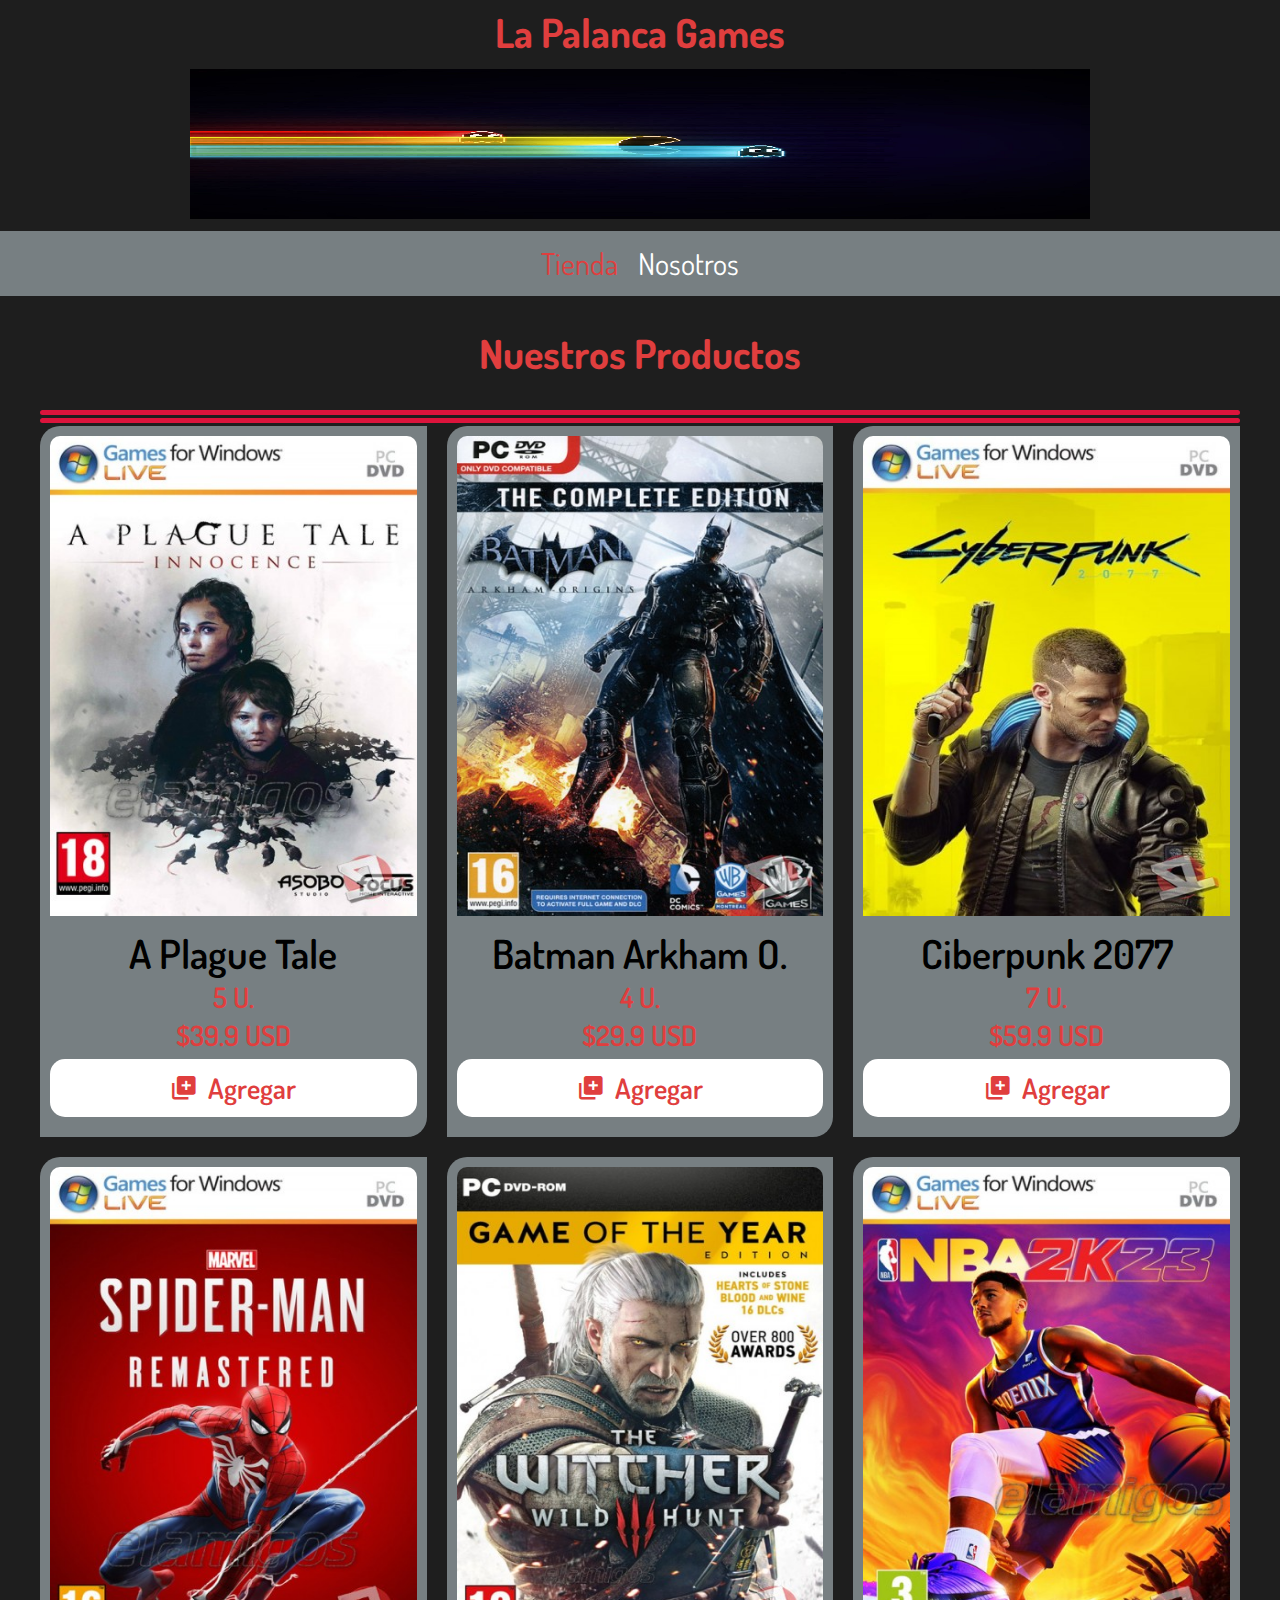
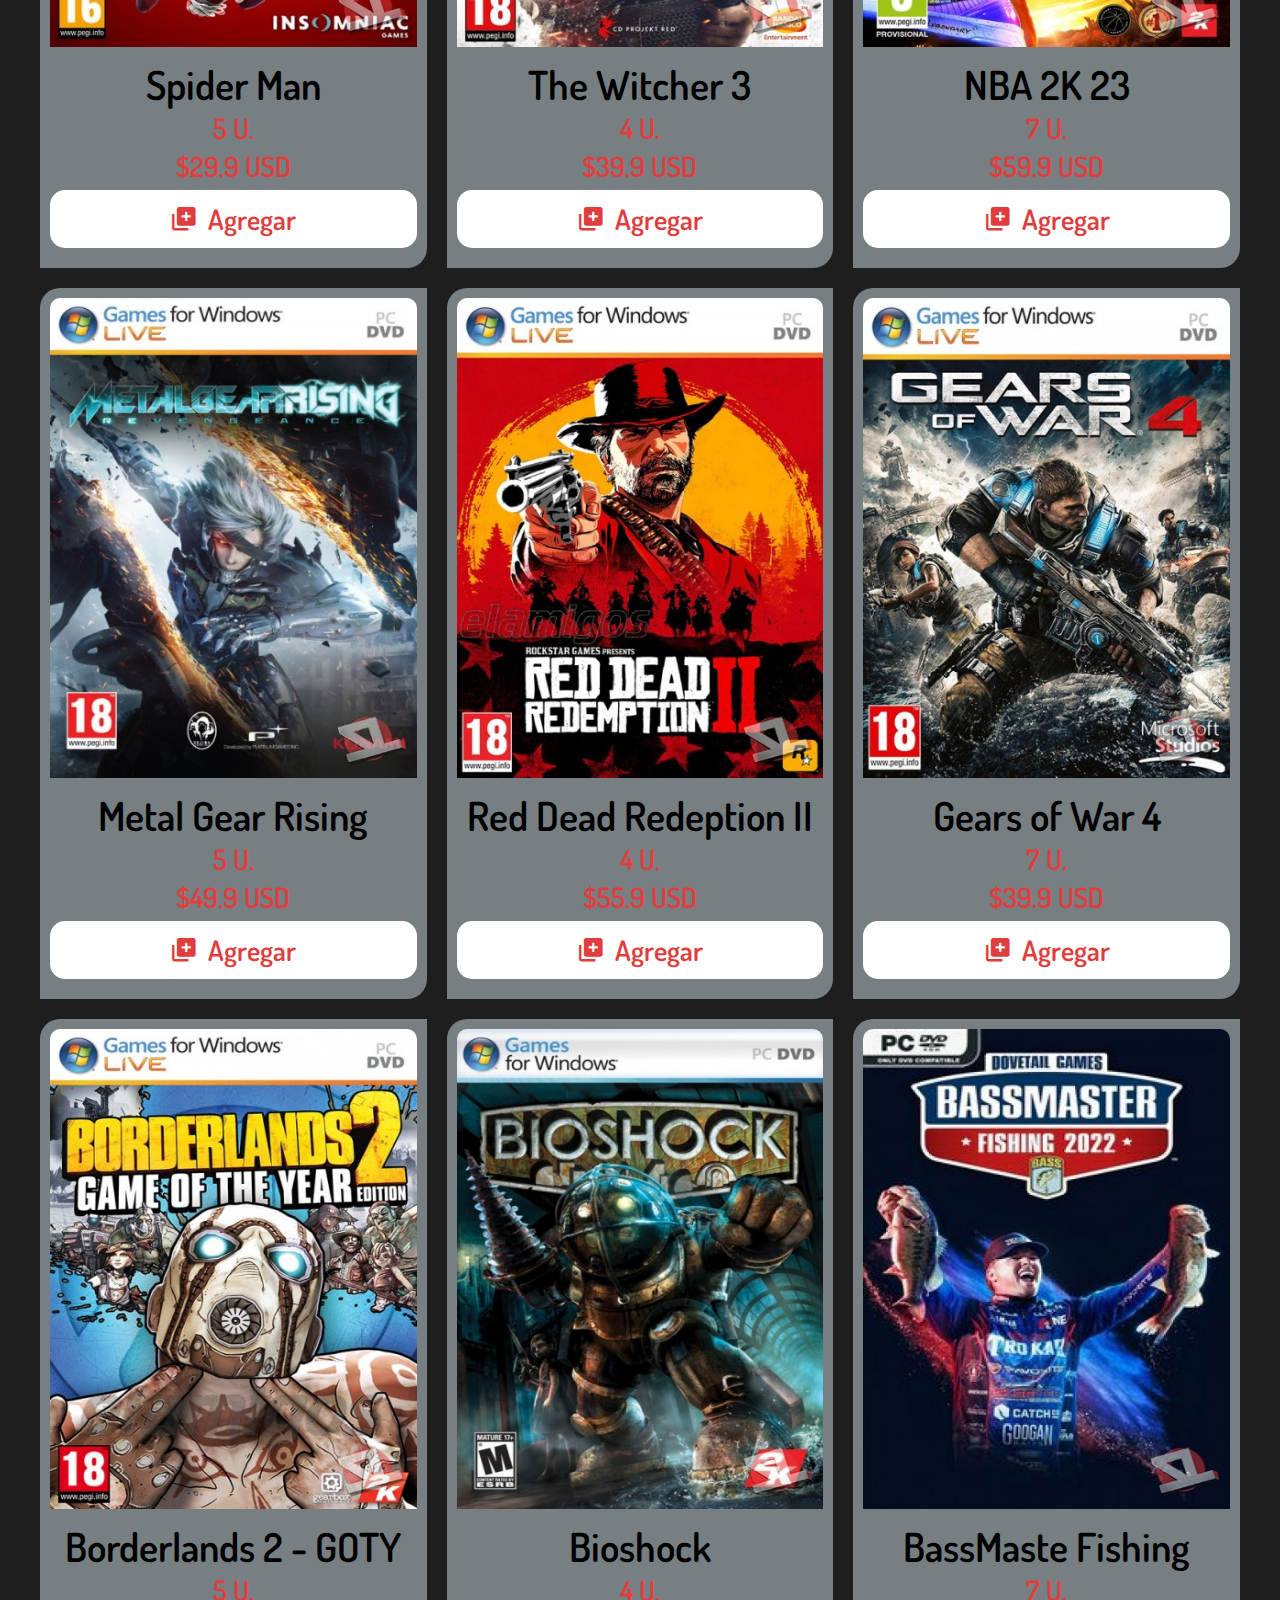
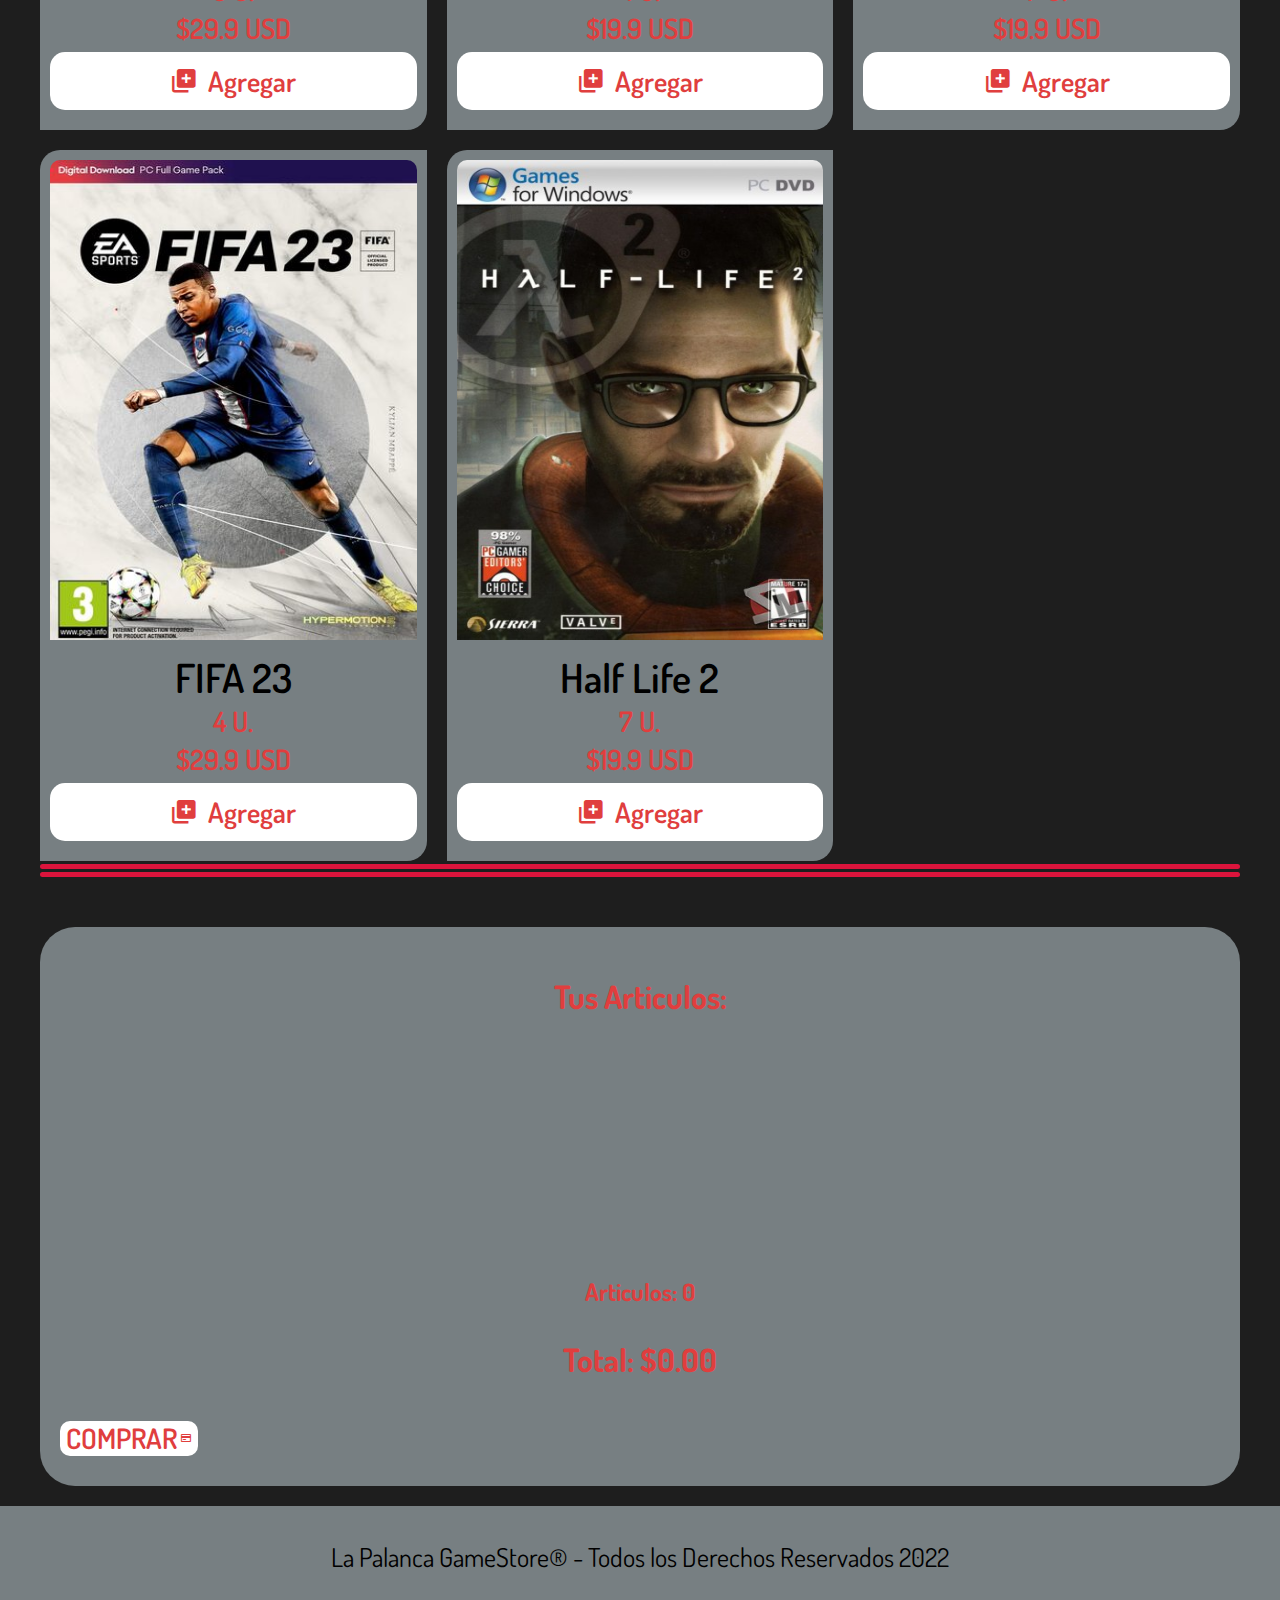
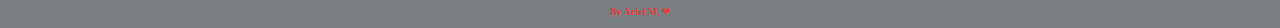
<file: index.html>
<!DOCTYPE html>
<html lang="en">
<head>
    <meta charset="UTF-8">
    <meta http-equiv="X-UA-Compatible" content="IE=edge">
    <meta name="viewport" content="width=device-width, initial-scale=1.0">
    <link rel="shortcut icon" href="./icon/favicon.png" type="image/x-icon">
    <link href="https://fonts.googleapis.com/css2?family=Dosis:wght@200;300;400;500;600;700;800&display=swap" rel="stylesheet">
    <link rel="stylesheet" href="css/normalize.css">
    <link rel="stylesheet"
href="https://cdn.jsdelivr.net/npm/boxicons@latest/css/boxicons.min.css">
    <link rel="stylesheet" href="css/style.css">
    <title>La Palanca Games</title>
</head>

<body>
    <header class="header" id="header">
        <nav class="nav_fixed">
            <h1 class="title_fixed pulse" id="start">La Palanca Games</h1>
        </nav>
        <a href="index.html">
            <img class="header__logo" src="./img/logo.jpg" alt="Logotipo">
        </a>
    </header>

    <nav class="navegacion">
        <a class="navegacion__enlace navegacion__enlace--activo pulse" href="index.html"> Tienda</a>
        <a class="navegacion__enlace pulse" href="./nosotros.html">Nosotros</a>
    </nav>

    <main class="contenedor main container">

        <section class="products" id="products">
            <h1>Nuestros Productos</h1>
<div class="underline"></div>
<div class="underline"></div>
            <div class="grid products__container">
                
            </div>
        </section>


        <div class="underline"></div>
        <div class="underline"></div>
        <section class="cart" id="cart">
            <div class="cart__container grid">
                <h2 class="cart__title">Tus Articulos: </h2>

                <ul class="cart__list"></ul>

                <div class="cart__checkout">
                    <h3 class="cart__count">Articulos: <span id="cart-count">0</span></h3>
                    <h2 class="cart__total">Total: $<span id="cart-total">0</span></h2>

                    <div class="cart__checkout">
                        <button type="button" class="cart__button btn--checkout producto__precio">COMPRAR<i
                                class='bx bx-credit-card'></i></button>
                    </div>
                </div>
            </div>
        </section>

    </main>

    <footer class="footer">
        <p class="footer__texto">La Palanca GameStore® - Todos los Derechos Reservados 2022</p>
        <h6 class="foot_❤">By Ariel M. ❤</h6>
    </footer>
    <script src="js/main.js"></script>
</body>

</html>
</file>
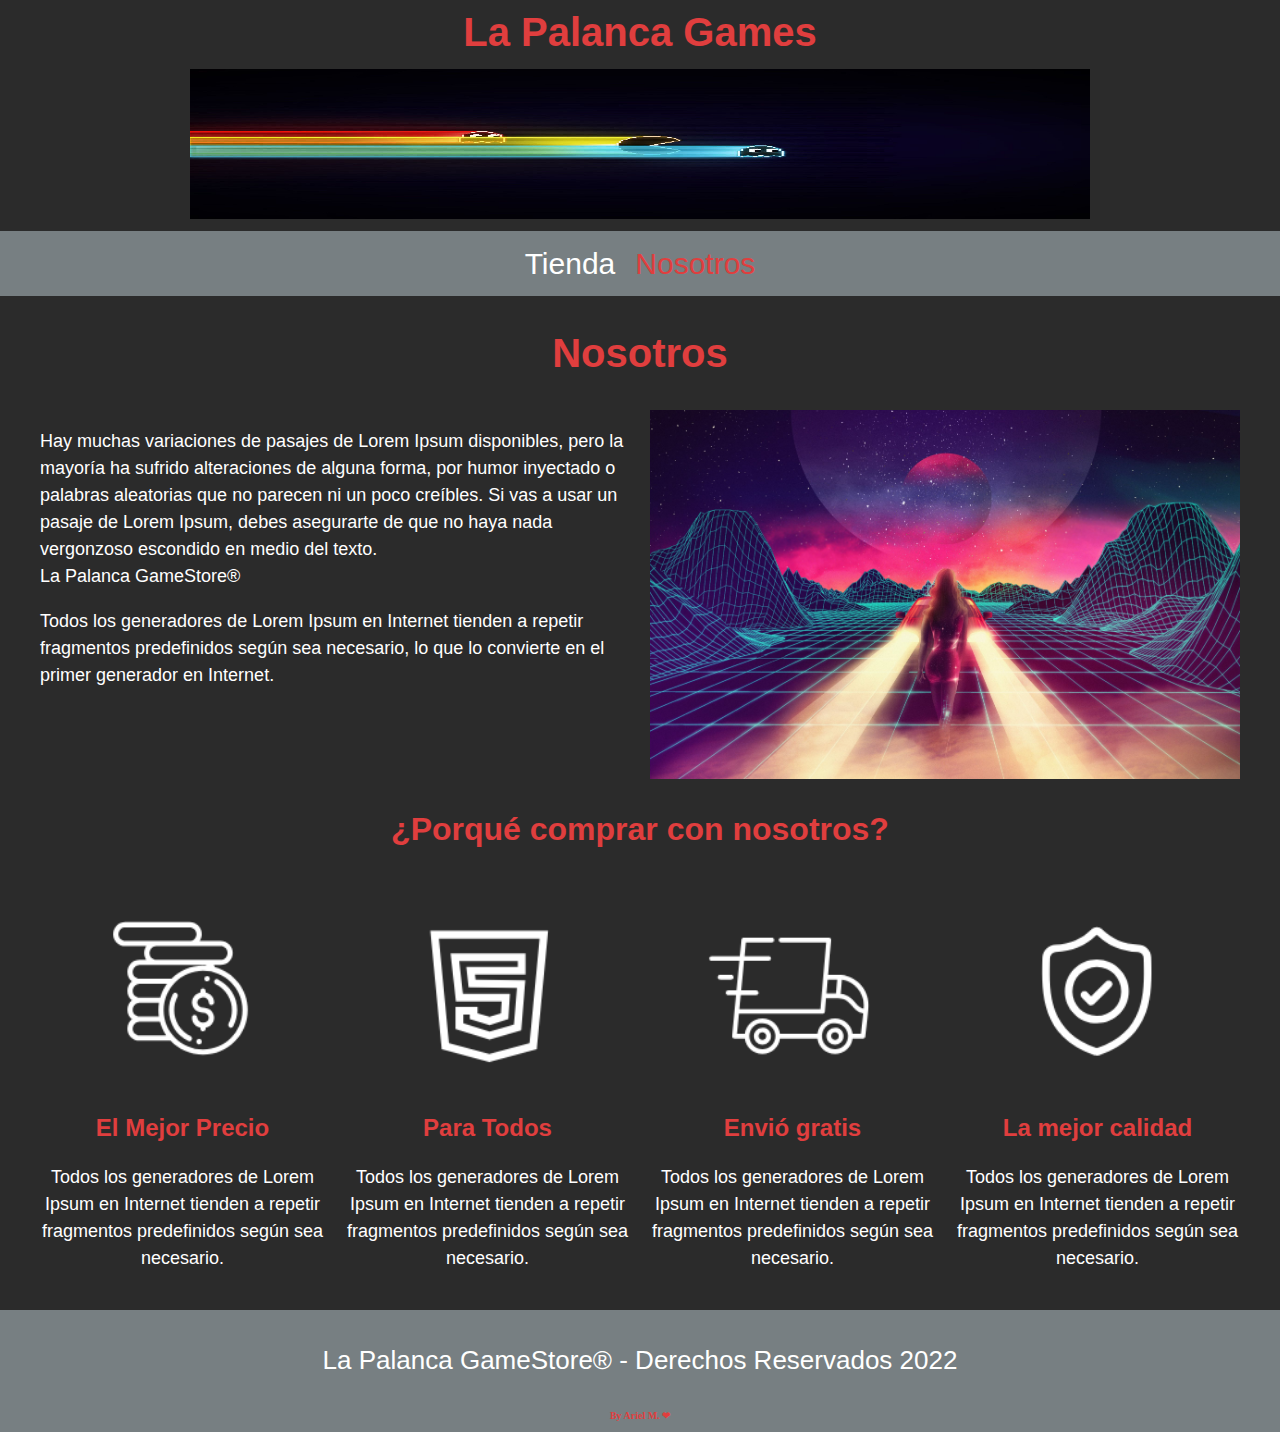
<file: nosotros.html>
<!DOCTYPE html>
<html lang="en">

<head>
    <meta charset="UTF-8">
    <meta http-equiv="X-UA-Compatible" content="IE=edge">
    <meta name="viewport" content="width=device-width, initial-scale=1.0">
    <link rel="stylesheet" href="css/normalize.css">
    <link rel="stylesheet" href="css/style.css">
    <link href="https://fonts.googleapis.com/css2?family=Staatliches&display=swap" rel="stylesheet">
    <title>La Palanca Games</title>
</head>

<body class="nosotros_fondo">
    
    <header class="header">
        <nav class="nav_fixed">
            <h1 class="title_fixed pulse" id="start">La Palanca Games</h1>
        </nav>
        <a href="index.html">
            <img class="header__logo" src="./img/logo.jpg" alt="Logotipo">
        </a>
    </header>

    <nav class="navegacion">
        <a class="navegacion__enlace" href="index.html"> Tienda</a>
        <a class="navegacion__enlace navegacion__enlace--activo" href="nosotros.html">Nosotros</a>
    </nav>

    <main class="contenedor">
        <h1>Nosotros</h1>
        <div class="nosotros">
            <div class="nosotros__contenido">
                <p>Hay muchas variaciones de pasajes de Lorem Ipsum disponibles, pero la mayoría ha sufrido alteraciones
                    de alguna forma, por humor inyectado o palabras aleatorias que no parecen ni un poco creíbles. Si
                    vas a usar un pasaje de Lorem Ipsum, debes asegurarte de que no haya nada vergonzoso escondido en
                    medio del texto. <br>La Palanca GameStore® </br></p>
                <p>Todos los generadores de Lorem Ipsum en Internet tienden a repetir fragmentos predefinidos según sea
                    necesario, lo que lo convierte en el primer generador en Internet.</p>
            </div>
            <img class="nosotros__imagen" src="./img/nosotros.jpg" alt="imagen_nosotros">
        </div>
    </main>

    <section class="contenedor comprar">
        <h2 class="comprar__titulo">¿Porqué comprar con nosotros?</h2>
        <div class="bloques">
            <div class="bloque">
                <img class="bloque__imagen" src="img/icono_1.png" alt="porque comprar">
                <h3 class="bloque__titulo">El Mejor Precio</h3>
                <p>Todos los generadores de Lorem Ipsum en Internet tienden a repetir fragmentos predefinidos según sea
                    necesario.</p>
            </div> <!-- .bloque -->
            <div class="bloque">
                <img class="bloque__imagen" src="img/icono_2.png" alt="porque comprar">
                <h3 class="bloque__titulo">Para Todos</h3>
                <p>Todos los generadores de Lorem Ipsum en Internet tienden a repetir fragmentos predefinidos según sea
                    necesario.</p>
            </div> <!-- .bloque -->
            <div class="bloque">
                <img class="bloque__imagen" src="img/icono_3.png" alt="porque comprar">
                <h3 class="bloque__titulo">Envió gratis</h3>
                <p>Todos los generadores de Lorem Ipsum en Internet tienden a repetir fragmentos predefinidos según sea
                    necesario.</p>
            </div> <!-- .bloque -->
            <div class="bloque">
                <img class="bloque__imagen" src="img/icono_4.png" alt="porque comprar">
                <h3 class="bloque__titulo">La mejor calidad</h3>
                <p>Todos los generadores de Lorem Ipsum en Internet tienden a repetir fragmentos predefinidos según sea
                    necesario.</p>
            </div> <!-- .bloque -->
        </div><!-- .bloques -->
    </section>

    <footer class="footer">
        <p class="footer__texto">La Palanca GameStore® - Derechos Reservados 2022
        </p>
        <h6 class="foot_❤">By Ariel M. ❤</h6>
    </footer>
</body>

</html>
</file>
<file: css/style.css>
:root {
    --header-height: 3.5rem;
    --primario: #1e1e1e;
    --primarioOscuro: #777f82;
    --secundario: #e03e3e;
    --secundarioOscuro: #2b2b2b;
    --blanco: #fff;
    --negro: #000;
    
    --fuentePrincipal: 'Dosis', sans-serif;
}
html {
    box-sizing: border-box;
    font-size: 62.5%;
}
*, *:before, *::after {
    box-sizing: inherit;
}

/* ************************** Globales ************************** */
body {
    background-color: var(--primario);
    font-size: 1.6rem;
    line-height: 1.5;
}
body::-webkit-scrollbar {
    width: 10px;
}
body::-webkit-scrollbar-thumb {
    background: #6ecddc; 
    border-radius: 3px;
}
p {
    font-size: 1.8rem;
    font-family: Arial, Helvetica, sans-serif;
    color: var(--negro);
}
a {
    text-decoration: none;
}
img {
    width: 100%;
}
.contenedor {
    max-width: 120rem;
    margin: 0 auto;
}
h1,h2,h3 {
    text-align: center;
    color: var(--secundario);
    font-family: var(--fuentePrincipal);
}
h1 {
    font-size: 4rem;
}
h2 {
    font-size: 3.2rem;
}
h3 {
    font-size: 2.4rem;
}
h6{
    font-size: 1rem;
    text-align: center;
    margin: 2px 0px;
    padding: 2px;
    background-color: var(--primarioOscuro);
    color: var(--secundario) 
}
/* ************************** Header ************************** */
.header {
    display: flex;
    justify-content: center;
    align-items: center;
    flex-direction: column;
    /* border: 1px solid greenyellow; */
}
.header__logo {
    width: 100vh;
    height: 150px;
    margin: 0.5rem 0;
}
.title_fixed{
    margin: 2px;
}
.pulse{
    animation: pulse 3s infinite;
}
@keyframes pulse {
    0%{ font-variation-settings: 'wght' 200;}
    33%{ font-variation-settings: 'wght' 400;}
    66%{ font-variation-settings: 'wght' 600;}
    100%{ font-variation-settings: 'wght' 800;}
}
.underline {
    width: 100%;
    height: 5px;
    margin: 3px 0px;
    border-radius: 3px;
    background-color: crimson;
}

/* ************************** Footer ************************** */
.footer {
    background-color: var(--primarioOscuro);
    padding: 0.5rem;
    margin-top: 2rem;
    /* border: 1px solid greenyellow; */
}
.footer__texto {
    font-family: var(--fuentePrincipal);
    text-align: center;
    font-size: 2.6rem;
}

/* ************************** Navegacion ************************** */
.navegacion {
    background-color: var(--primarioOscuro);
    padding: 1rem 0;
    display: flex;
    justify-content: center;
    gap: 2rem;
}
.navegacion__enlace {
    font-family: var(--fuentePrincipal);
    color: var(--blanco);
    font-size: 3rem;
}
.navegacion__enlace--activo,
.navegacion__enlace:hover {
    color: var(--secundario);
}

/* ************************** Grid ************************** */
.grid {
    display: grid;
    grid-template-columns: repeat(2, 1fr);
    gap: 2rem;
    /* border: 1px solid greenyellow; */
}
@media (min-width: 768px) {
    .grid {
        grid-template-columns: repeat(3, 1fr);
        /* border: 1px solid greenyellow; */
    }
}

/* ************************** Productos ************************** */
.producto {
    /* border: 1px solid greenyellow; */
    background-color: var(--primarioOscuro);
    padding: 1rem;
    transition: transform .3s;
    border-radius: 20px 0 20px 0;
}
.producto:hover {
    transform: scale(1.04);
    box-shadow: 0px 4px 4px 2px rgba(141, 53, 53, 0.5);
}
.producto .producto__nombre {
    font-size: 4rem;
}
.producto__precio {
    font-size: 2.8rem;
    color: var(--secundario);
}
.producto__nombre, .producto__precio {
    font-family: var(--fuentePrincipal);
    margin: 1rem 0;
    font-weight: 600;
    text-align: center;
    line-height: 1;
}
.producto__imagen{
    width: 100%;
    max-height: 480px;
    border-radius: 10px 10px 0 0;
}

/* ************************** grafico ************************** */
.grafico {
    min-height: 30rem;
    background-repeat: no-repeat;
    background-size: cover;
    grid-column: 1 / 3;
}
.grafico--1 {
    grid-row: 2 / 3;
    background-image: url(../img/nosotros.jpg);
}
.grafico--2 {
    background-image: url(../img/grafico.jpg);
    grid-row: 8 / 9;
}
@media (min-width: 768px) {
    .grafico--2 {
        grid-row: 5 / 6;
        grid-column: 2 / 4;
    }
}

/* ************************** Nosotros ************************** */
.nosotros {
    display: grid;
    grid-template-rows: repeat(2, auto);
}
@media (min-width: 768px) {
    .nosotros {
        grid-template-columns: repeat(2, 1fr);
        column-gap: 2rem;
    }
}
.nosotros__imagen {
    grid-row: 1 / 2;
}
@media (min-width: 768px) {
    .nosotros__imagen {
        grid-column: 2 / 3;
    }
}

/* ************************** bloques ************************** */
.bloques {
    display: grid;
    grid-template-columns: repeat(2, 1fr);
    gap: 2rem;
}
@media (min-width: 768px) {
    .bloques {
        display: grid;
        grid-template-columns: repeat(4, 1fr);
        gap: 2rem;
    }
}
.bloque {
    text-align: center;
}
.bloque__titulo {
    margin: 0;
}

/* ************************** Pagina del producto ************************** */

@media (min-width: 768px) {
    .camisa {
        display: grid;
        grid-template-columns: repeat(2, 1fr);
        column-gap: 2rem;
    }
}
.formulario {
    display: grid;
    grid-template-columns: repeat(2, 1fr);
    gap: 2rem;
}
.formulario__campo {
    /* border-color: var(--primarioOscuro);
    border-width: 1rem;
    border-style: solid; */
    border: 1rem solid var(--primarioOscuro);
    background-color: transparent;
    color: var(--negro);
    font-size: 2rem;
    font-family: Arial, Helvetica, sans-serif;
    padding: 1rem;
    appearance: none;
}
.formulario__submit {
    background-color: var(--secundario);
    border: none;
    font-size: 2rem;
    font-family: var(--fuentePrincipal);
    padding: 2rem;
    transition: background-color .3s ease;
    grid-column: 1 / 3;
}
.formulario__submit:hover {
    cursor: pointer;
    background-color: var(--secundarioOscuro);
}
.nosotros_fondo {
    background-color: var(--secundarioOscuro);
}
.nosotros_fondo p {
    color: var(--blanco);
}

/* ************************** Botones del producto ************************** */
.products__button {
    display: auto;
    background-color: var(--blanco);
    border-radius: 15px;
}
.products__button:hover {
    transform: scaleX(1.02);
}
.agregar {
    display: flex;
    align-items: center;
    justify-content: center;
    padding: 1.5rem 0;
}
.agregar > .bxs-add-to-queue {
    color: var(--secundario);
    font-size: 28px;
    margin-right: 1rem;
}
.button {
    width: 100%;
    height: 100%;
    background: none;
    border: none;
    outline: none;
    cursor: pointer;
}
.button i {
    font-size: 4rem;
    color: var(--blanco);
}

/* ************************** CART ************************** */
.cart {
    margin-top: calc(1.5rem + var(--header-height));
}
.cart__container {
    background-color: var(--primarioOscuro);
    padding: 20px;
    border-radius: 35px;
    grid-template-columns: 1fr;
    row-gap: 1rem;
}

.cart__list {
    display: flex;
    flex-direction: column;
    row-gap: .5rem;
    height: 150px;
    overflow: auto;
}

.cart__list::-webkit-scrollbar {
    width: 10px;
}
.cart__list::-webkit-scrollbar-thumb {
    background: #6ecddc; 
    border-radius: 3px;
}
.cart__item {
    border: 1px dashed white;
    border-radius: 10px;
    padding: .25rem;
}
.cart__article {
    grid-template-columns: .5fr 1fr .5fr;
    align-items: center;
}
.cart__image {
    width: 60px;
    height: 60px;
    object-fit: cover;
    border-radius: 10px;
}
.cart__data {
    display: flex;
    flex-direction: column;
    align-items: center;
}
.cart__name {
    font-size: 1rem;
}
.cart__minmax {
    display: flex;
    column-gap: .5rem;
    align-items: center;
}
.cart__button {
    background-color: white;
    border: none;
    outline: none;
    border-radius: 50%;
    width: 35px;
    height: 35px;
    display: inline-flex;
    justify-content: center;
    align-items: center;
    cursor: pointer;
}
.cart__button i {
    font-size: 1.2rem;
}
.btn--delete {
    background-color: #ffdbe7;
    color: #e91e63;
}
.btn--checkout {
    width: max-content;
    border-radius: 10px;
    gap: .25rem;
}
.btn--checkout:hover{
    transform: scaleX(1.03);
}
</file>
